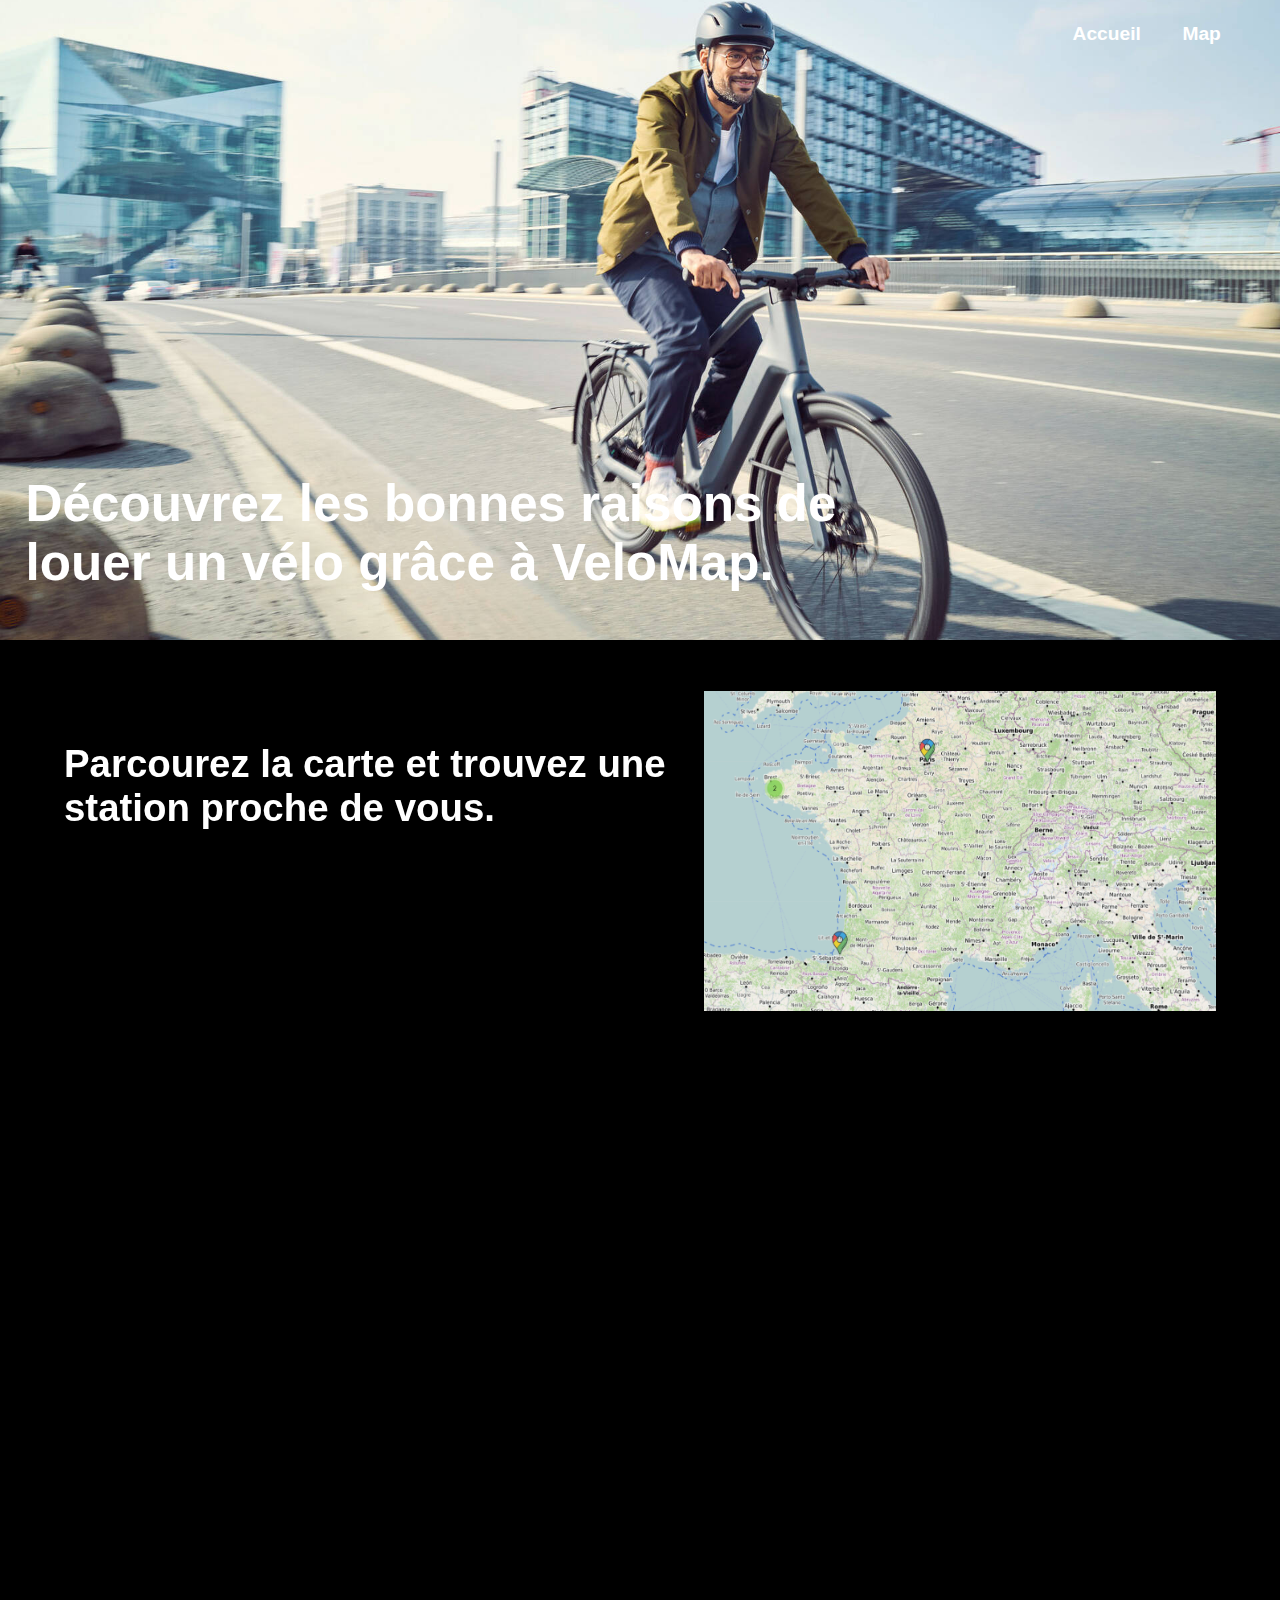
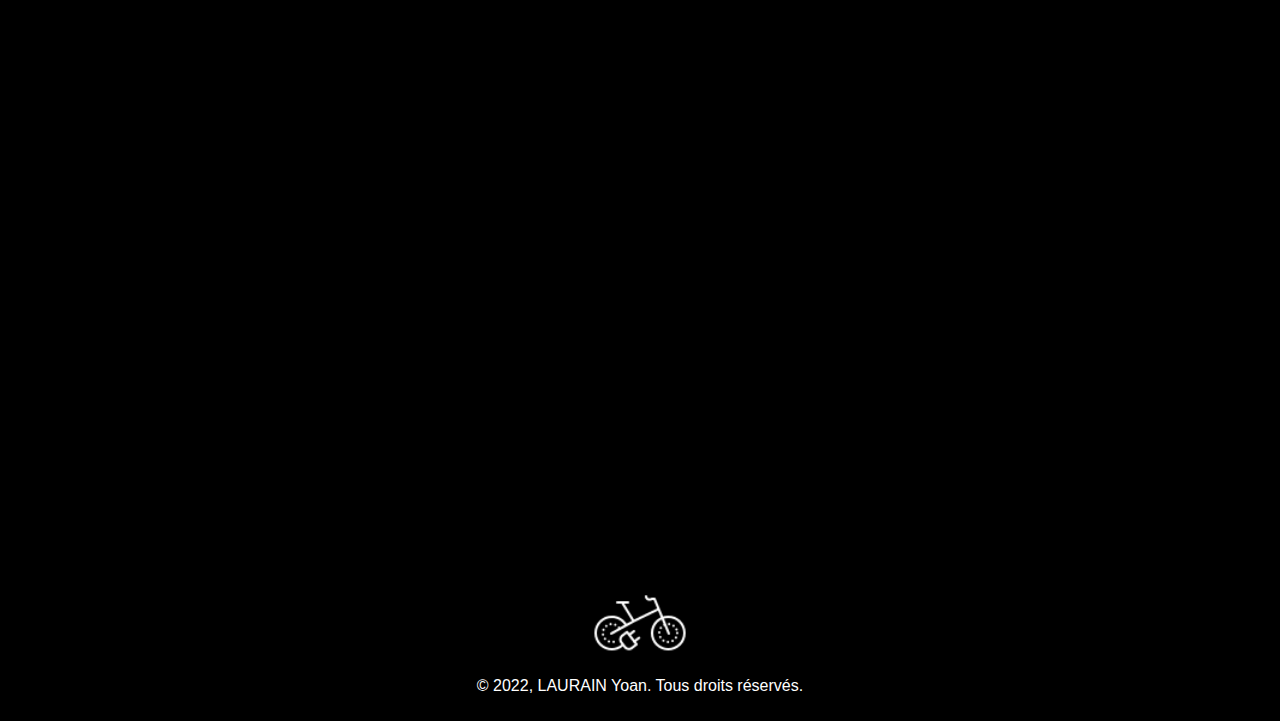
<file: index.html>
<!DOCTYPE html>
<html lang="fr" style="overflow-x: hidden;">
	<head>
		<meta charset="utf-8"/>
		<title>VeloMap</title> 

		<link rel="stylesheet" href="Styles/MapVelo.css"/>
		<link rel="stylesheet" href="Styles/MapVeloPhone.css"/>
		<link href="https://unpkg.com/aos@2.3.1/dist/aos.css" rel="stylesheet"/> 
	</head>
	<body>
		<nav  id="Navigation">
			<ul class="menuNav" id="menuNav">
				<li class="actif" id="accueil">
					<a href="index.html">
						<span>Accueil</span>
					</a></li>
				<li id="Map">
					<a href="Pages/Map.html">
						<span>Map</span>
					</a>
				</li>
				
			</ul>
		</nav>
		<main>

			<div class="topAccueil" id="topAccueil">
				<div class="TopTexte" id="TopTexte">				
					<h1 id="SousTitre2">Découvrez les bonnes raisons de louer un vélo grâce à VeloMap.</h1>
				</div>
			</div>

			<div class="MidAccueil">

				<div  class="MidAccueilGauche">
					<div  class="TexteGaucheTitre" data-aos="fade-left">
						<span > Parcourez la carte et trouvez une station proche de vous.</span>
					</div>
					<div class= "TexteGauche" data-aos="fade-left">
						<p> Utilisez votre téléphone, votre ordinateur pour trouver un vélo à proximité. Nous avons conçu VéloMap pour toutes et tous ! Rejoignez près de 100 000 utilisateurs en téléchargeant VeloMap sur le PlayStore ou accéder si directement sur votre navigateur préféré.</p>
					</div>
				</div>

				<div  class="MidAccueilDroite" data-aos="fade-right">
					<img src="Images/Map.PNG" alt="Image illustration d'une carte">
				</div>

		   
			</div>
			<div class="MidAccueil" >

				<div  class="MidAccueilGaucheImage" data-aos="fade-right">
					<img src="Images/Environnement.png" alt="Environnement image">
				</div>

				<div class="MidAccueilDroiteTexte">
					<div class= "TexteDroite" data-aos="fade-left">
						<span > Notre mission : réduire les émissions !</span>
					</div>
					<div class= "TexteDroite2" data-aos="fade-left">
						<p> Notre vision consiste à ouvrir la voie vers une mobilité libre, responsable et engagée - qui profite à tous. En collaboration avec les villes et organisations partenaires, nous repensons les transports urbains en proposant des services de mobilité simples, accessibles et abordables.</p>
					</div>
				</div>
			</div>

			<div class="MidAccueil" id="MidAccueil">
				<div class="MidAccueilGauche">
					<div class= "TexteGaucheTitre" data-aos="fade-left">
						<span > Accessible depuis tous les appareils.</span>
					</div>
					<div class= "TexteGauche" data-aos="fade-left">
						<p> Utilisez votre téléphone, votre ordinateur pour trouver un vélo à proximité. Nous avons conçu VéloMap pour toutes et tous ! Rejoignez près de 100 000 utilisateurs en téléchargeant VeloMap sur le PlayStore ou accéder si directement sur votre navigateur préféré.</p>
					</div>
				</div>

				<div  class="MidAccueilDroite" data-aos="fade-right">
					<img src="Images/Phone.png" alt="Image d'illustration d'un téléphone">
				</div>
			</div>
		</main>

		<script  src="http://ajax.googleapis.com/ajax/libs/jquery/1.8/jquery.min.js"></script>
		<script  src="JS/animations.js"></script>
		<script src="https://unpkg.com/aos@2.3.1/dist/aos.js"></script>
		<script>
			AOS.init();
		</script>

		<footer>
			<div class="footer" id="footer">
				<img src="Images/Bike.png" alt="">
				<a>© 2022, LAURAIN Yoan. Tous droits réservés.</a>
			</div>
		</footer>
	</body>
</html>
</file>
<file: Styles/MapVelo.css>
@charset "ISO-8859-1";
* {
	margin: 0;
	padding: 0;
}
html, body 
{
	font-family: 'Segoe UI', Tahoma, Geneva, Verdana, sans-serif;	background-color: #F6F8FA;
}
main 
{
	margin: auto;
	width: 100%;
	min-height: 48vw;
}
main#MapMain
{
	margin: auto;
	width: 100%;
	min-height: 48vh;
}


/****************************************************
_   _               _                
| \ | |             | |               
|  \| | __ ___   __ | |__   __ _ _ __ 
| . ` |/ _` \ \ / / | '_ \ / _` | '__|
| |\  | (_| |\ V /  | |_) | (_| | |   
\_| \_/\__,_| \_/   |_.__/ \__,_|_|   
												
****************************************************/

#Navigation
{
    background-color:transparent;
    width:auto;
    height:40px;
    padding-left:24px;
    padding-right:24px;
    padding-top:12px;
    padding-bottom:12px;
    position:absolute;
    top:0;
    z-index:999999
    ;transition:all .2s ease-in-out;
    right:0
}
#Navigation a,#Navigation span
{
    font-weight:700;
    color:#fff;
    text-decoration:none;
    min-width:40px;
    min-height:40px;
    display:block;
    line-height:40px;
    transition:all .2s ease-in-out;
    padding-right:4px;
    padding-left:4px;
    padding-top:1px;
    padding-bottom:1px;
}
#Navigation ul
{
    display:flex;
    float:right
}
#Navigation li
{
    display:table-cell;
    float:right;
    margin-right:1vw;
    font-size:1.5vw;
}
#Navigation li a:hover
{
    transition:color .33s ease,background-color .33s ease;
    -webkit-backdrop-filter:blur(10px);
    backdrop-filter:blur(10px);
    background-color:grey;
}
#Navigation a
{
    margin-right:1vw;
    border-radius:10px;
}

/****************************************************
______          _            
|  ___|        | |           
| |_ ___   ___ | |_ ___ _ __ 
|  _/ _ \ / _ \| __/ _ \ '__|
| || (_) | (_) | ||  __/ |   
\_| \___/ \___/ \__\___|_|  

****************************************************/

#footer {
	background-color: black;
	color: white;
    display: flex;
    flex-direction: column;
    padding-bottom:2vw;
}

#footer img {
	width: 96px;
	height: 96px;
	margin-bottom: 5px;
	margin-left: auto;
	margin-right: auto;
}
#footer  a {
	text-decoration: none;
    width: max-content;
    margin: auto;
}

#footer
{
    background-color:#000;
    color:#fff;
    display:flex;
    flex-direction:column;
    padding-bottom:2vw;
}
#footer img
{
    width:96px;
    height:96px;
    margin-bottom:5px;
    margin-left:auto;
    margin-right:auto;
}
#footer a
{
    text-decoration:none;
    width:max-content;
    margin:auto;
}

/* *******************************************************
                        ACCUEIL 
*********************************************************/

#topAccueil
{
    height:50vw;
    display:flex;
    flex-direction:row;
    background-image:url(../Images/Accueil1.jpg);
    background-size:cover;
    background-repeat:no-repeat;
    background-position:center;
    background-position-y:-4vw;
}
#TopTexte
{
    padding-top:37vw;
    height:10vw;
    width:65vw;
    margin-left:2vw;
    font-weight:700;
    color:#fff;
    font-size:2vw;
}
.MidAccueil,.MidAccueil2,.MidAccueil3
{
    height:40vw;
    display:flex;
    flex-direction:row;
    background-size:cover;
    background-repeat:no-repeat;
    background-position:center;
    margin:auto;
}
.MidAccueil,.MidAccueil2,.MidAccueil3
{
    background-color:#000;
    color:#fff
}
.MidAccueilDroite,.MidAccueilGauche
{
    width:50%;
    height:32vw;
    margin:auto
}
.TexteDroite
{
    width:100%;
    margin-top:2vw;
    margin-right:3vw
}
.TexteDroite span
{
    font-size:3vw;
    font-weight:700
}
.TexteDroite2 p
{
    font-size:1.5vw;
}
.TexteDroite2
{
    width:90%;
    text-align:left;
    margin-top:1vw
}
.MidAccueilDroite img
{
    width:20vw;
    height:20vw;
}
.MidAccueilDroite img
{
    width:40vw;
    height:25vw;
    margin-right:5vw;
}
.MidAccueilGauche
{
    width:90%;
    text-align:left;
    margin-top:6vw;
    margin-left:5vw;
}
.TexteGaucheTitre
{
    font-size:3vw;
    font-weight:700;
    width:100%;
    margin-top:2vw;
    margin-right:3vw;
}
.TexteGauche
{
    width:90%;
    text-align:left;
    margin-top:1vw;
    font-size:1.5vw;
}
.MidAccueilGaucheImage img
{
    width:30vw;
    height:25vw;
    margin-left:5vw;
}
.MidAccueilDroiteTexte
{
    width:90%;
    text-align:left;
    margin-top:auto;
    margin-bottom:auto;
    margin-left:5vw;
}
.MidAccueilGaucheImage
{
    margin-bottom: auto;
    margin-top: auto;
}
/*********************************************************
                            MAP 
*********************************************************/

#TexteResult 
{
    transition: all 0.25s linear;
    position: relative;
}

#TexteResult:before
{
    content: "";
    display: block;
    width: 100%;
    height: 3px;
    background-color: #61a3ff;
    position: absolute;
    left: 0;
    bottom: -3px; 
    transform-origin: left; 
    transform: scale(0);
    transition: 0.25s linear;
}

#TexteResult:hover:before
{
    transform: scale(1);
}

#resultSearch{
	width:inherit;
    border-radius: 0px 0px 10px 10px; 
    margin-bottom:0.5vw;
    position: absolute;
    background-color: white; 
    margin-top: 6.2vh;
}

#ResultChild{
	width : auto;
	height : 2vh;
    margin-left:1vw;
    margin-top:0.5vw;
    margin-bottom:0.5vw;
}

#ResultChild:hover{
	cursor:pointer;
}
div#InfoStation
{
    background-color:#fff;
    display:none;
    position:absolute;
    top:0;
    width:40vh;
    left:0;
    height:100vh;
    text-decoration:none;
    transition:1s;
    z-index:2;
    flex-direction:column;
}
div#map
{
    z-index:1;
}
#FirstBlocStation
{
    display:flex;
    flex-direction:column;
    width:40vh;
    height:32vh;
    font-family:Google Sans,Roboto,Arial,sans-serif;
    line-height:1.75rem;
    font-size:1.375rem;
    letter-spacing:0;
    font-weight:400;
    padding-bottom:1vw;
    border-bottom:1px solid #e8eaed;
}
#ImageStation
{
    width:max-content
}
#ImageStation img
{
    width:40vh;
    height:20vh;
}
#NomStation
{
    width:auto;
    text-align: center;
    margin-top:1vw;
    font-size: 2vh;
}
#StatutStation
{
    margin-top:1vw;
    margin-right:auto;
    margin-left:auto;
    color:green;
}
#SecondBlocStation
{
    height:58vh;
    border-bottom:1px solid #e8eaed;
    display:flex;
    flex-direction:column;
}
.ligneBloc2
{
    margin-left:2vw;
    display:flex;
    width:90%;
    height:9vh;
}
.logobloc2
{
    margin-top:auto;
    margin-bottom:auto;
    height:40px;
    width:40px;
    font-size: 1vw;
}
.logobloc2 img
{
    width:inherit;
}
.libelleBloc2
{
    width:14vw;
    margin-left:1vw;
    margin-top:auto;
    margin-bottom:auto;
    font-size: 2vh;
}
#map
{
    height:100vh!important;
}
span.nbBikes
{
    color:#555;
    padding:5px 0 10px;
    display:inherit;
}
.container
{
    margin:0 auto 0;
    text-align:center;
}
.dropdown
{
    background-color:#fff;
    border-radius:2px;
    box-shadow:0 0 2px #ccc;
    transition:all .5s ease;
    position:relative;
    font-size:1vw;
    color:#474747;
    height:100%;
    text-align:left;
    float:left;
}
.dropdown .select
{
    cursor:pointer;
    display:block;
    padding:1vh;
}
.dropdown .select>i
{
    font-size:13px;
    color:#888;
    cursor:pointer;
    transition:all .3s ease-in-out;
    float:right;
    line-height:20px;
}
.dropdown:hover
{
    box-shadow:0 0 4px #ccc;
}
.dropdown:active
{
    background-color:#f8f8f8;
}
.dropdown.active,.dropdown.active:hover
{
    box-shadow:0 0 4px #ccc;
    border-radius:2px 2px 0 0;
    background-color:#f8f8f8;
}
.dropdown.active .select>i
{
    transform:rotate(-90deg);
}
.dropdown .dropdown-menu
{
    position:absolute;
    background-color:#fff;
    width:100%;
    left:0;
    margin-top:1px;
    box-shadow:0 1px 2px #ccc;
    border-radius:0 1px 2px 2px;
    overflow:hidden;
    display:none;
    max-height:144px;
    overflow-y:auto;
    z-index:9;
}
.dropdown .dropdown-menu li
{
    padding:10px;
    transition:all .2s ease-in-out;
    cursor:pointer;
}
.dropdown .dropdown-menu
{
    padding:0;
    list-style:none;
}
.dropdown .dropdown-menu li:hover
{
    background-color:#f2f2f2;
}
.dropdown .dropdown-menu li:active
{
    background-color:#e2e2e2;
}
.search-wrapper
{
    width:40vh;
    height:6vh;
    box-shadow:rgba(0,0,0,.35) 0 5px 15px;
}
.search-wrapper .input-holder
{
    height:70px;
    width:70px;
    overflow:hidden;
    border-radius:6px;
    position:relative;
    transition:all .3s ease-in-out;
}
.search-wrapper.active .input-holder
{
    width:32vh;
    border-radius:50px;
    transition:all .5s cubic-bezier(0,.105,.035,1.57);
    height: inherit;
}
.search-wrapper .input-holder .search-input
{
    width:100%;
    height:50px;
    padding:0 70px 0 20px;
    opacity:0;
    position:absolute;
    top:0;
    left:0;
    background:0 0;
    box-sizing:border-box;
    border:none;
    outline:0;
    font-family:"Open Sans",Arial,Verdana;
    font-size:16px;
    font-weight:400;
    line-height:20px;
    transform:translate(0,60px);
    transition:all .3s cubic-bezier(0,.105,.035,1.57);
    transition-delay:.3s;
}
.search-wrapper.active .input-holder .search-input
{
    opacity:1;
    transform:translate(0,10px);
    font-size: 2vh;
    height: max-content;
    margin-top:1vh;
}
.search-wrapper .input-holder .search-icon
{
    width:2vw;
    height:1vh;
    border:none;
    border-radius:6px;
    background:#fff;
    padding:0;
    outline:0;
    position:relative;
    z-index:2;
    cursor:pointer;
    transition:all .3s ease-in-out;
}
.search-wrapper.active .input-holder .search-icon
{
    height:2.5vh;
    margin:10px;
    border-radius:30px;
    margin-top:2vh;
    margin-left:13vw;
    margin-right: 1vw;
}
.search-wrapper .input-holder .search-icon span
{
    width:22px;
    height:22px;
    display:inline-block;
    vertical-align:middle;
    position:relative;
    transform:rotate(45deg);
    transition:all .4s cubic-bezier(.65,-.6,.24,1.65);
}
.search-wrapper.active .input-holder .search-icon span
{
    transform:rotate(-45deg);
}
.search-wrapper .input-holder .search-icon span::after,.search-wrapper .input-holder .search-icon span::before
{
    position:absolute;content:''
}
.search-wrapper .input-holder .search-icon span::before
{
    width:4px;
    height:11px;
    left:9px;
    top:18px;
    border-radius:2px;
    background:#fe5f55;
}
.search-wrapper .input-holder .search-icon span::after
{
    width:14px;
    height:14px;
    left:0;
    top:0;
    border-radius:16px;
    border:4px solid #fe5f55;
}
.search-wrapper .close
{
    position:absolute;
    z-index:1;
    top:21px;
    right:20px;
    width:25px;
    height:25px;
    cursor:pointer;
    transform:rotate(-180deg);
    transition:all .3s cubic-bezier(.285,-.45,.935,.11);
    transition-delay:.2s;
}
.search-wrapper.active .close
{
    right:3vw;
    transform:rotate(45deg);
    transition:all .6s cubic-bezier(0,.105,.035,1.57);
    transition-delay:.5s;
}
.search-wrapper .close::after,.search-wrapper .close::before
{
    position:absolute;content:'';
    background:#fe5f55;
    border-radius:2px;
}
.search-wrapper .close::before
{
    width:5px;
    height:25px;
    left:10px;
    top:0;
}
.search-wrapper .close::after
{
    width:25px;
    height:5px;
    left:0;
    top:10px;
}

/*********************************************************
                            Info 
*********************************************************/

#ContentInfo{
    background-color: black;
    height:100vh;
    display: flex;
}

#ContentInfoGauche , #ContentInfoDroite{
    margin-top: 5vh;
    width:50vw;
    color:white;
    font-weight: bold;
}
#ContentInfoGauche
{
    display: flex;
    flex-direction: column;
}
.InfoTitre
{
    font-size:2vw;
    margin-top: 10vh;
    width: fit-content;
    margin-left: auto;
    margin-right: auto;
}
#ConteneurListe,#ConteneurListeStations{
    height: 50vh;
    margin-top:5vh;
    overflow-y: scroll;
    font-size:1vw;
    background-color: rgb(84,41,146);
    box-shadow: rgba(0, 0, 0, 0.25) 0px 54px 55px, rgba(0, 0, 0, 0.12) 0px -12px 30px, rgba(0, 0, 0, 0.12) 0px 4px 6px, rgba(0, 0, 0, 0.17) 0px 12px 13px, rgba(0, 0, 0, 0.09) 0px -3px 5px;
    padding:10px;
    border-radius:10px;
    width: 40vw;
    margin-left: auto;
    margin-right: auto;
}
#ConteneurListe:hover,#ConteneurListeStations:hover
{
    transform: translateY(-10px);
}
#ContentInfoDroite{
    color:white;
}
#ConteneurListe div, #ConteneurListeStations div{
    height:4vh;
    width:auto;
    margin-left : 1vw;
    border-radius: 10px;
    text-align: center;
  }

#ConteneurListe div div:hover ,#ConteneurListeStations div div:hover{
    background-color: rgb(39,27,88);
	border-radius:10px;
	box-shadow: rgba(0, 0, 0, 0.25) 0px 54px 55px, rgba(0, 0, 0, 0.12) 0px -12px 30px, rgba(0, 0, 0, 0.12) 0px 4px 6px, rgba(0, 0, 0, 0.17) 0px 12px 13px, rgba(0, 0, 0, 0.09) 0px -3px 5px;
    cursor:pointer;
    transform: translateY(-10px);
}


::-webkit-scrollbar-track
{
	-webkit-box-shadow: inset 0 0 6px rgba(0,0,0,0.3);
	border-radius: 10px;
	background-color: #F5F5F5;
}

::-webkit-scrollbar
{
	width: 12px;
	background-color: #F5F5F5;
}

::-webkit-scrollbar-thumb
{

	-webkit-box-shadow: inset 0 0 6px rgba(0,0,0,.3);
	background-color: #444444;
}
</file>
<file: Styles/MapVeloPhone.css>
@media (max-width: 1000px) 
{
    div#InfoStation
    {
        width:30vw;
    }
    #ImageStation img
    {
        width:30vw;
        height:10vh;
    }
    .search-wrapper
    {
        width:30vw;
    }
    .search-wrapper.active .input-holder .search-input
    {
        font-size:1.8vw;
        margin-top: unset;
        height: inherit;
    }
    .search-wrapper.active .close {
        right:1vh;
        margin-top: 2vh;
    }
    .search-wrapper.active .input-holder .search-icon {
        margin-left:23vw;
        margin-top:1vw;
        height: inherit;
    }
    .MidAccueil{
        height : 24vh;
    }
    
    .MidAccueilGauche{
        margin-top: 6vh;
    }
    #input-holder
    {
        width:30vw;
    }
    #NomStation
    {
        font-size:2vw;
        width: 28vw;
        margin:unset;
        margin-left : 1vw;
        margin-top:5vh;
        margin-bottom:2vw;
    }
    #StatutStation
    {
        width:28vw;
  
        margin-left : 1vw;
        text-align: center;
    }
    .libelleBloc2
    {
        font-size: 1vh;
    }
    .ligneBloc2
    {
        height:11vh;
    }
    #SecondBlocStation
    {
        height:64vh;
    }

    .container, .dropdown
    {
        width:21vw;
    }
    #FirstBlocStation
    {
        width:30vw;
        height:24vh;
    } 
    .dropdown
    {
        font-size:1vh;
    }
    #ContentInfo{
        flex-direction: column;
        height: unset;
    }
    #ContentInfoGauche , #ContentInfoDroite{
        width:90vw;
        margin:auto;
    }
    #ConteneurListe,#ConteneurListeStations{
        width:90vw;
        margin-top:2vh;
        font-size:2vw;
    }
    .InfoTitre{
        margin-top:3vh;
    }
    #ConteneurListeStations{
        margin-bottom:5vh;
    }
}
</file>
